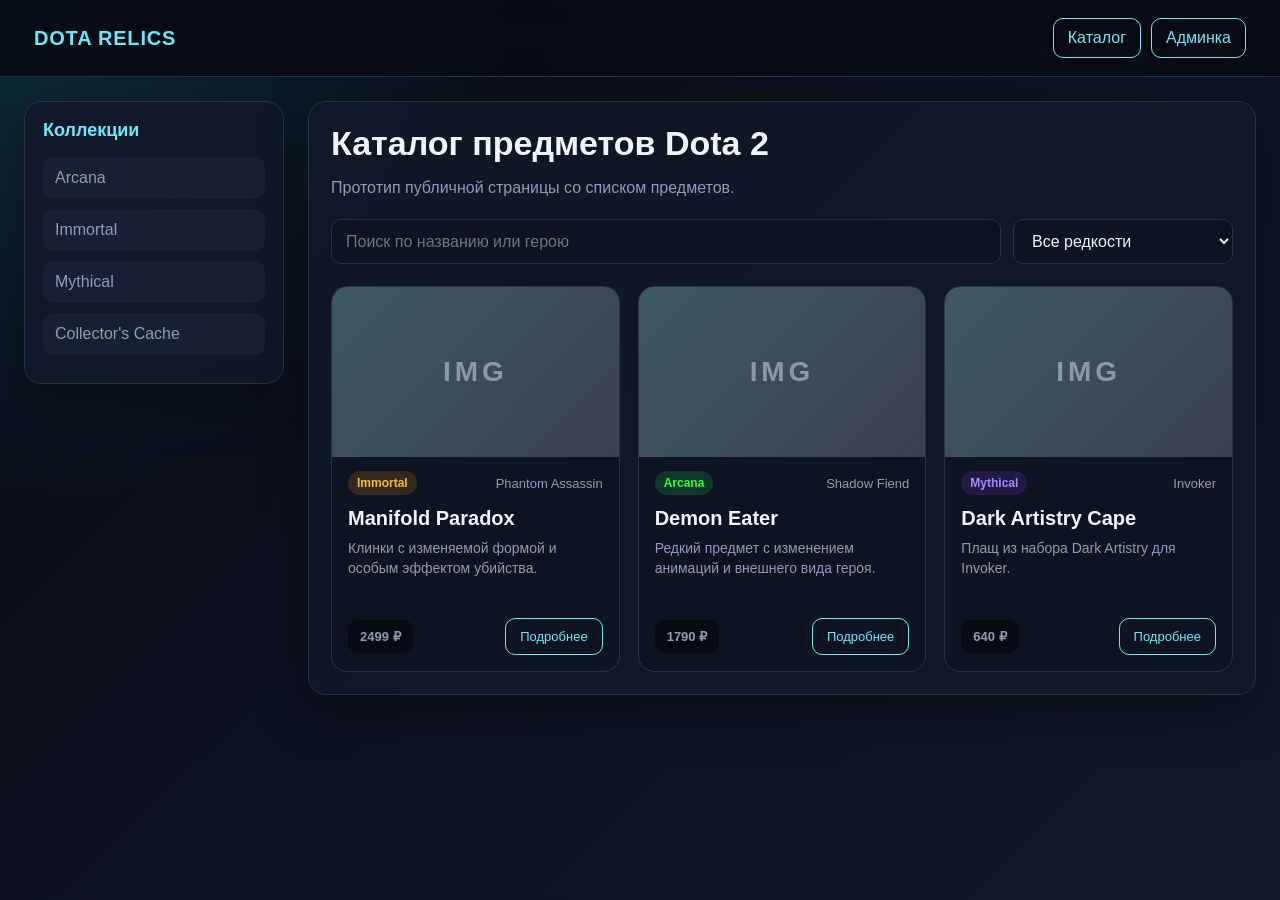
<file: prototype/index.html>
<!DOCTYPE html>
<html lang="ru">
<head>
    <meta charset="UTF-8">
    <meta name="viewport" content="width=device-width, initial-scale=1.0">
    <title>Dota Relics Catalog</title>
    <link rel="stylesheet" href="../static/css/style.css">
</head>
<body>
    <header class="site-header">
        <a class="logo" href="index.html">Dota Relics</a>
        <nav class="main-nav">
            <a href="index.html">Каталог</a>
            <a href="admin.html">Админка</a>
        </nav>
    </header>

    <main class="page">
        <aside class="sidebar">
            <h2>Коллекции</h2>
            <a href="#">Arcana</a>
            <a href="#">Immortal</a>
            <a href="#">Mythical</a>
            <a href="#">Collector's Cache</a>
        </aside>

        <section class="content">
            <div class="page-title">
                <h1>Каталог предметов Dota 2</h1>
                <p>Прототип публичной страницы со списком предметов.</p>
            </div>

            <div class="toolbar">
                <input type="search" placeholder="Поиск по названию или герою" data-catalog-search>
                <select data-rarity-filter>
                    <option value="">Все редкости</option>
                    <option value="Mythical">Mythical</option>
                    <option value="Immortal">Immortal</option>
                    <option value="Arcana">Arcana</option>
                </select>
            </div>

            <div class="catalog-grid">
                <article class="item-card" data-catalog-card data-name="Manifold Paradox" data-hero="Phantom Assassin" data-rarity="Immortal">
                    <div class="item-image">IMG</div>
                    <div class="item-meta">
                        <span class="rarity rarity-immortal">Immortal</span>
                        <span>Phantom Assassin</span>
                    </div>
                    <h2>Manifold Paradox</h2>
                    <p>Клинки с изменяемой формой и особым эффектом убийства.</p>
                    <div class="card-footer">
                        <strong>2499 ₽</strong>
                        <a href="item.html">Подробнее</a>
                    </div>
                </article>

                <article class="item-card" data-catalog-card data-name="Demon Eater" data-hero="Shadow Fiend" data-rarity="Arcana">
                    <div class="item-image">IMG</div>
                    <div class="item-meta">
                        <span class="rarity rarity-arcana">Arcana</span>
                        <span>Shadow Fiend</span>
                    </div>
                    <h2>Demon Eater</h2>
                    <p>Редкий предмет с изменением анимаций и внешнего вида героя.</p>
                    <div class="card-footer">
                        <strong>1790 ₽</strong>
                        <a href="item.html">Подробнее</a>
                    </div>
                </article>

                <article class="item-card" data-catalog-card data-name="Dark Artistry Cape" data-hero="Invoker" data-rarity="Mythical">
                    <div class="item-image">IMG</div>
                    <div class="item-meta">
                        <span class="rarity rarity-mythical">Mythical</span>
                        <span>Invoker</span>
                    </div>
                    <h2>Dark Artistry Cape</h2>
                    <p>Плащ из набора Dark Artistry для Invoker.</p>
                    <div class="card-footer">
                        <strong>640 ₽</strong>
                        <a href="item.html">Подробнее</a>
                    </div>
                </article>
            </div>

            <p class="empty-state" data-empty-state hidden>Ничего не найдено. Попробуйте изменить поиск или фильтр.</p>
        </section>
    </main>

    <script src="../static/js/app.js"></script>
</body>
</html>
</file>
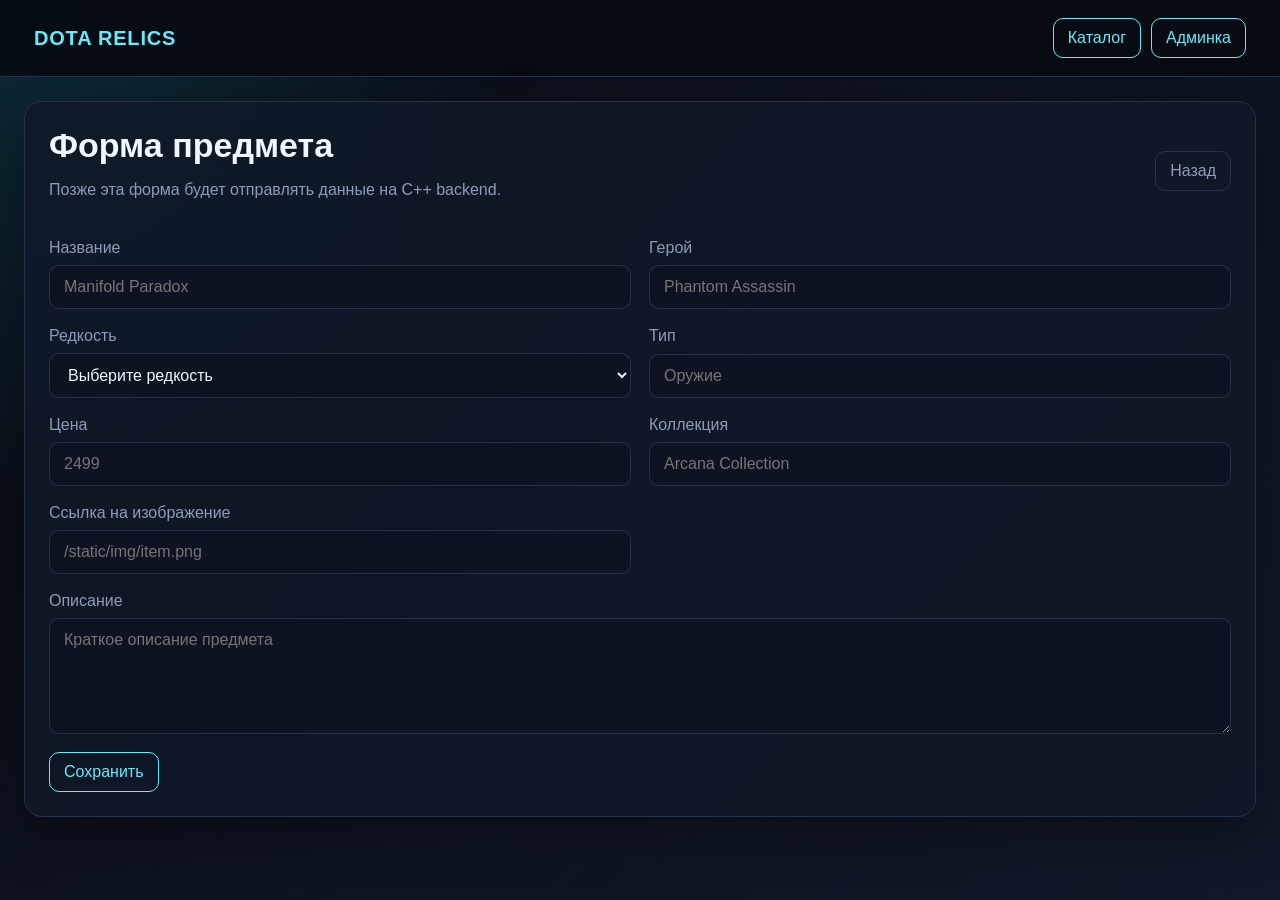
<file: prototype/admin-form.html>
<!DOCTYPE html>
<html lang="ru">
<head>
    <meta charset="UTF-8">
    <meta name="viewport" content="width=device-width, initial-scale=1.0">
    <title>Форма предмета - Dota Relics Catalog</title>
    <link rel="stylesheet" href="../static/css/style.css">
</head>
<body>
    <header class="site-header">
        <a class="logo" href="index.html">Dota Relics</a>
        <nav class="main-nav">
            <a href="index.html">Каталог</a>
            <a href="admin.html">Админка</a>
        </nav>
    </header>

    <main class="admin-page">
        <div class="admin-header">
            <div>
                <h1>Форма предмета</h1>
                <p>Позже эта форма будет отправлять данные на C++ backend.</p>
            </div>
            <a class="button button-secondary" href="admin.html">Назад</a>
        </div>

        <form class="item-form" data-item-form data-prototype-form novalidate>
            <label>
                Название
                <input type="text" name="name" placeholder="Manifold Paradox" required>
            </label>

            <label>
                Герой
                <input type="text" name="hero" placeholder="Phantom Assassin" required>
            </label>

            <label>
                Редкость
                <select name="rarity" required>
                    <option value="">Выберите редкость</option>
                    <option>Common</option>
                    <option>Rare</option>
                    <option>Mythical</option>
                    <option>Immortal</option>
                    <option>Arcana</option>
                </select>
            </label>

            <label>
                Тип
                <input type="text" name="type" placeholder="Оружие" required>
            </label>

            <label>
                Цена
                <input type="number" name="price" min="0" placeholder="2499" required>
            </label>

            <label>
                Коллекция
                <input type="text" name="collection" placeholder="Arcana Collection">
            </label>

            <label>
                Ссылка на изображение
                <input type="text" name="image_url" placeholder="/static/img/item.png">
            </label>

            <label>
                Описание
                <textarea name="description" rows="5" placeholder="Краткое описание предмета"></textarea>
            </label>

            <button class="button" type="submit">Сохранить</button>
            <p class="form-message" data-form-message></p>
        </form>
    </main>

    <script src="../static/js/app.js"></script>
</body>
</html>
</file>
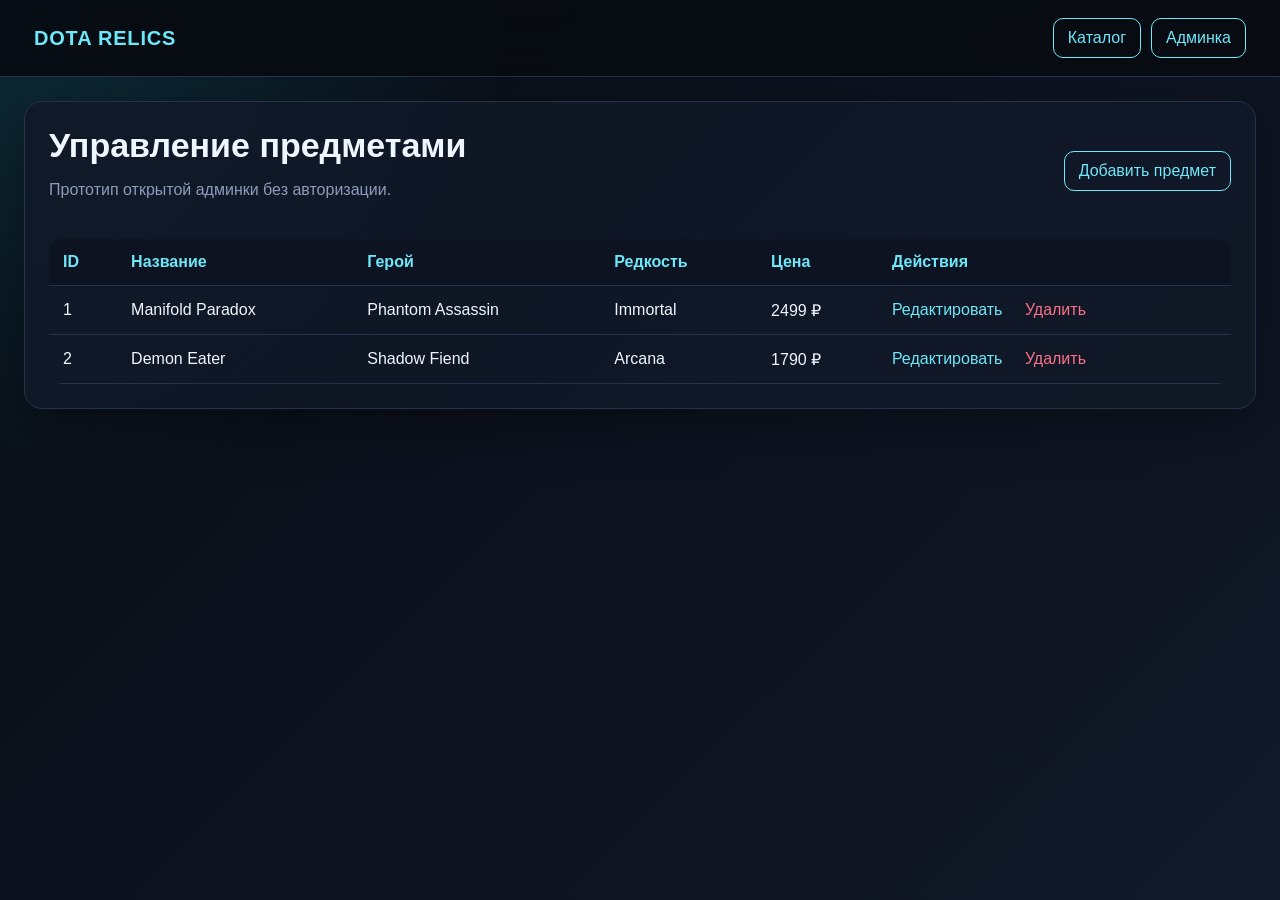
<file: prototype/admin.html>
<!DOCTYPE html>
<html lang="ru">
<head>
    <meta charset="UTF-8">
    <meta name="viewport" content="width=device-width, initial-scale=1.0">
    <title>Админка - Dota Relics Catalog</title>
    <link rel="stylesheet" href="../static/css/style.css">
</head>
<body>
    <header class="site-header">
        <a class="logo" href="index.html">Dota Relics</a>
        <nav class="main-nav">
            <a href="index.html">Каталог</a>
            <a href="admin.html">Админка</a>
        </nav>
    </header>

    <main class="admin-page">
        <div class="admin-header">
            <div>
                <h1>Управление предметами</h1>
                <p>Прототип открытой админки без авторизации.</p>
            </div>
            <a class="button" href="admin-form.html">Добавить предмет</a>
        </div>

        <table class="admin-table">
            <thead>
                <tr>
                    <th>ID</th>
                    <th>Название</th>
                    <th>Герой</th>
                    <th>Редкость</th>
                    <th>Цена</th>
                    <th>Действия</th>
                </tr>
            </thead>
            <tbody>
                <tr>
                    <td>1</td>
                    <td>Manifold Paradox</td>
                    <td>Phantom Assassin</td>
                    <td>Immortal</td>
                    <td>2499 ₽</td>
                    <td>
                        <a href="admin-form.html">Редактировать</a>
                        <button type="button" data-delete data-remove-row="true" data-item-name="Manifold Paradox">Удалить</button>
                    </td>
                </tr>
                <tr>
                    <td>2</td>
                    <td>Demon Eater</td>
                    <td>Shadow Fiend</td>
                    <td>Arcana</td>
                    <td>1790 ₽</td>
                    <td>
                        <a href="admin-form.html">Редактировать</a>
                        <button type="button" data-delete data-remove-row="true" data-item-name="Demon Eater">Удалить</button>
                    </td>
                </tr>
            </tbody>
        </table>
    </main>

    <script src="../static/js/app.js"></script>
</body>
</html>
</file>
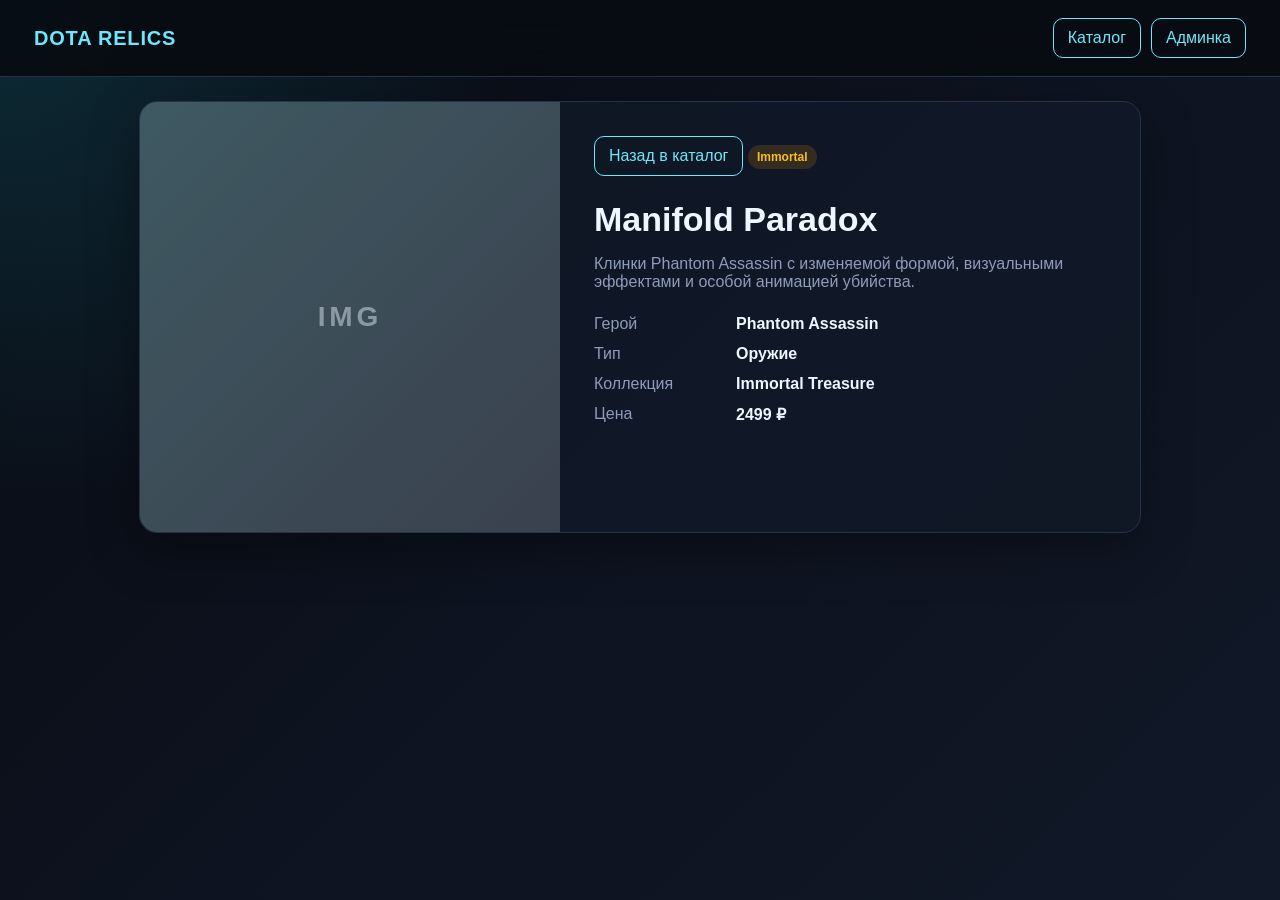
<file: prototype/item.html>
<!DOCTYPE html>
<html lang="ru">
<head>
    <meta charset="UTF-8">
    <meta name="viewport" content="width=device-width, initial-scale=1.0">
    <title>Manifold Paradox - Dota Relics Catalog</title>
    <link rel="stylesheet" href="../static/css/style.css">
</head>
<body>
    <header class="site-header">
        <a class="logo" href="index.html">Dota Relics</a>
        <nav class="main-nav">
            <a href="index.html">Каталог</a>
            <a href="admin.html">Админка</a>
        </nav>
    </header>

    <main class="page single-page">
        <section class="detail-card">
            <div class="detail-image">IMG</div>
            <div class="detail-content">
                <a class="back-link" href="index.html">Назад в каталог</a>
                <span class="rarity rarity-immortal">Immortal</span>
                <h1>Manifold Paradox</h1>
                <p>
                    Клинки Phantom Assassin с изменяемой формой, визуальными эффектами
                    и особой анимацией убийства.
                </p>

                <dl class="item-info">
                    <dt>Герой</dt>
                    <dd>Phantom Assassin</dd>
                    <dt>Тип</dt>
                    <dd>Оружие</dd>
                    <dt>Коллекция</dt>
                    <dd>Immortal Treasure</dd>
                    <dt>Цена</dt>
                    <dd>2499 ₽</dd>
                </dl>
            </div>
        </section>
    </main>
</body>
</html>
</file>
<file: static/css/style.css>
:root {
    --bg: #080b12;
    --panel: #111827;
    --panel-soft: #172033;
    --text: #eef6ff;
    --muted: #8f9bb8;
    --line: #26324a;
    --accent: #6ee7f9;
    --accent-strong: #22d3ee;
    --danger: #fb7185;
    --shadow: 0 18px 50px rgba(0, 0, 0, 0.35);
}

* {
    box-sizing: border-box;
}

body {
    margin: 0;
    min-height: 100vh;
    color: var(--text);
    background:
        radial-gradient(circle at top left, rgba(34, 211, 238, 0.16), transparent 32rem),
        linear-gradient(135deg, #080b12 0%, #0d1320 52%, #111827 100%);
    font-family: Verdana, Geneva, Tahoma, sans-serif;
}

a {
    color: inherit;
    text-decoration: none;
}

button,
input,
select,
textarea {
    font: inherit;
}

.site-header {
    position: sticky;
    top: 0;
    z-index: 5;
    display: flex;
    align-items: center;
    justify-content: space-between;
    padding: 18px 34px;
    border-bottom: 1px solid var(--line);
    background: rgba(8, 11, 18, 0.92);
    backdrop-filter: blur(14px);
}

.logo {
    color: var(--accent);
    font-size: 20px;
    font-weight: 800;
    letter-spacing: 0.04em;
    text-transform: uppercase;
}

.main-nav {
    display: flex;
    gap: 10px;
}

.main-nav a,
.button,
.card-footer a,
.back-link {
    border: 1px solid var(--accent);
    border-radius: 10px;
    color: var(--accent);
    padding: 10px 14px;
    transition: 0.18s ease;
}

.main-nav a:hover,
.button:hover,
.card-footer a:hover,
.back-link:hover {
    background: rgba(110, 231, 249, 0.12);
}

.page {
    display: grid;
    grid-template-columns: 260px 1fr;
    gap: 24px;
    padding: 24px;
}

.sidebar,
.content,
.detail-card,
.admin-page {
    border: 1px solid var(--line);
    border-radius: 18px;
    background: rgba(17, 24, 39, 0.88);
    box-shadow: var(--shadow);
}

.sidebar {
    align-self: start;
    padding: 18px;
}

.sidebar h2 {
    margin: 0 0 16px;
    color: var(--accent);
    font-size: 18px;
}

.sidebar a {
    display: block;
    margin-bottom: 10px;
    border-radius: 10px;
    background: var(--panel-soft);
    padding: 12px;
    color: var(--muted);
}

.sidebar a:hover {
    color: var(--text);
    background: #1d2940;
}

.content {
    padding: 22px;
}

.page-title h1,
.admin-header h1,
.detail-content h1 {
    margin: 0;
    font-size: 34px;
}

.page-title p,
.admin-header p,
.detail-content p {
    color: var(--muted);
}

.toolbar {
    display: grid;
    grid-template-columns: minmax(220px, 1fr) 220px;
    gap: 12px;
    margin: 22px 0;
}

input,
select,
textarea {
    width: 100%;
    border: 1px solid var(--line);
    border-radius: 10px;
    outline: none;
    background: #0d1320;
    color: var(--text);
    padding: 12px 14px;
}

input:focus,
select:focus,
textarea:focus {
    border-color: var(--accent);
}

.catalog-grid {
    display: grid;
    grid-template-columns: repeat(auto-fill, minmax(230px, 1fr));
    gap: 18px;
}

.item-card {
    overflow: hidden;
    border: 1px solid var(--line);
    border-radius: 16px;
    background: #0d1320;
}

.item-card.is-hidden {
    display: none;
}

.empty-state {
    margin: 24px 0 0;
    border: 1px dashed var(--line);
    border-radius: 14px;
    color: var(--muted);
    padding: 18px;
    text-align: center;
}

.item-image,
.detail-image {
    display: grid;
    place-items: center;
    min-height: 170px;
    color: rgba(238, 246, 255, 0.45);
    font-size: 28px;
    font-weight: 800;
    letter-spacing: 0.14em;
    background:
        linear-gradient(135deg, rgba(110, 231, 249, 0.18), rgba(129, 140, 248, 0.08)),
        #343a40;
}

.item-image img,
.detail-image img {
    width: 100%;
    height: 100%;
    object-fit: cover;
}

.item-card h2 {
    margin: 12px 16px 8px;
    font-size: 20px;
}

.item-card p {
    min-height: 64px;
    margin: 0 16px 16px;
    color: var(--muted);
    font-size: 14px;
    line-height: 1.45;
}

.item-meta,
.card-footer {
    display: flex;
    align-items: center;
    justify-content: space-between;
    gap: 10px;
    padding: 14px 16px 0;
    color: var(--muted);
    font-size: 13px;
}

.card-footer {
    padding: 0 16px 16px;
}

.card-footer strong {
    border-radius: 10px;
    background: #070a11;
    padding: 9px 12px;
}

.rarity {
    border-radius: 999px;
    padding: 5px 9px;
    font-size: 12px;
    font-weight: 700;
}

.rarity-arcana {
    color: #2bff35;
    background: rgba(34, 247, 80, 0.16);
}

.rarity-immortal {
    color: #fbbf24;
    background: rgba(245, 158, 11, 0.16);
}

.rarity-mythical {
    color: #a78bfa;
    background: rgba(124, 58, 237, 0.18);
}

.single-page {
    display: block;
    max-width: 1050px;
    margin: 0 auto;
}

.detail-card {
    display: grid;
    grid-template-columns: 42% 1fr;
    overflow: hidden;
}

.detail-image {
    min-height: 430px;
}

.detail-content {
    padding: 34px;
}

.back-link {
    display: inline-block;
    margin-bottom: 24px;
}

.item-info {
    display: grid;
    grid-template-columns: 130px 1fr;
    gap: 12px;
    margin-top: 24px;
}

.item-info dt {
    color: var(--muted);
}

.item-info dd {
    margin: 0;
    font-weight: 700;
}

.admin-page {
    margin: 24px;
    padding: 24px;
}

.admin-header {
    display: flex;
    align-items: center;
    justify-content: space-between;
    gap: 18px;
    margin-bottom: 24px;
}

.button {
    display: inline-block;
    background: transparent;
    cursor: pointer;
}

.button-secondary {
    border-color: var(--line);
    color: var(--muted);
}

.admin-table {
    width: 100%;
    border-collapse: collapse;
    overflow: hidden;
    border-radius: 14px;
}

.admin-table th,
.admin-table td {
    border-bottom: 1px solid var(--line);
    padding: 14px;
    text-align: left;
}

.admin-table th {
    color: var(--accent);
    background: #0d1320;
}

.admin-table button {
    border: 0;
    background: transparent;
    color: var(--danger);
    cursor: pointer;
}

.inline-form {
    display: inline;
}

.admin-table a {
    margin-right: 12px;
    color: var(--accent);
}

.item-form {
    display: grid;
    grid-template-columns: repeat(2, minmax(220px, 1fr));
    gap: 18px;
}

.item-form label {
    display: grid;
    gap: 8px;
    color: var(--muted);
}

.item-form label:last-of-type {
    grid-column: 1 / -1;
}

.item-form .button {
    width: fit-content;
}

.form-message {
    align-self: center;
    margin: 0;
    color: var(--muted);
}

.form-message.is-error {
    color: var(--danger);
}

.form-message.is-success {
    color: var(--accent);
}

@media (max-width: 860px) {
    .site-header,
    .admin-header {
        align-items: flex-start;
        flex-direction: column;
    }

    .page,
    .detail-card,
    .item-form {
        grid-template-columns: 1fr;
    }

    .toolbar {
        grid-template-columns: 1fr;
    }

    .admin-page,
    .page {
        margin: 0;
        padding: 16px;
    }

    .admin-table {
        display: block;
        overflow-x: auto;
    }
}
</file>
